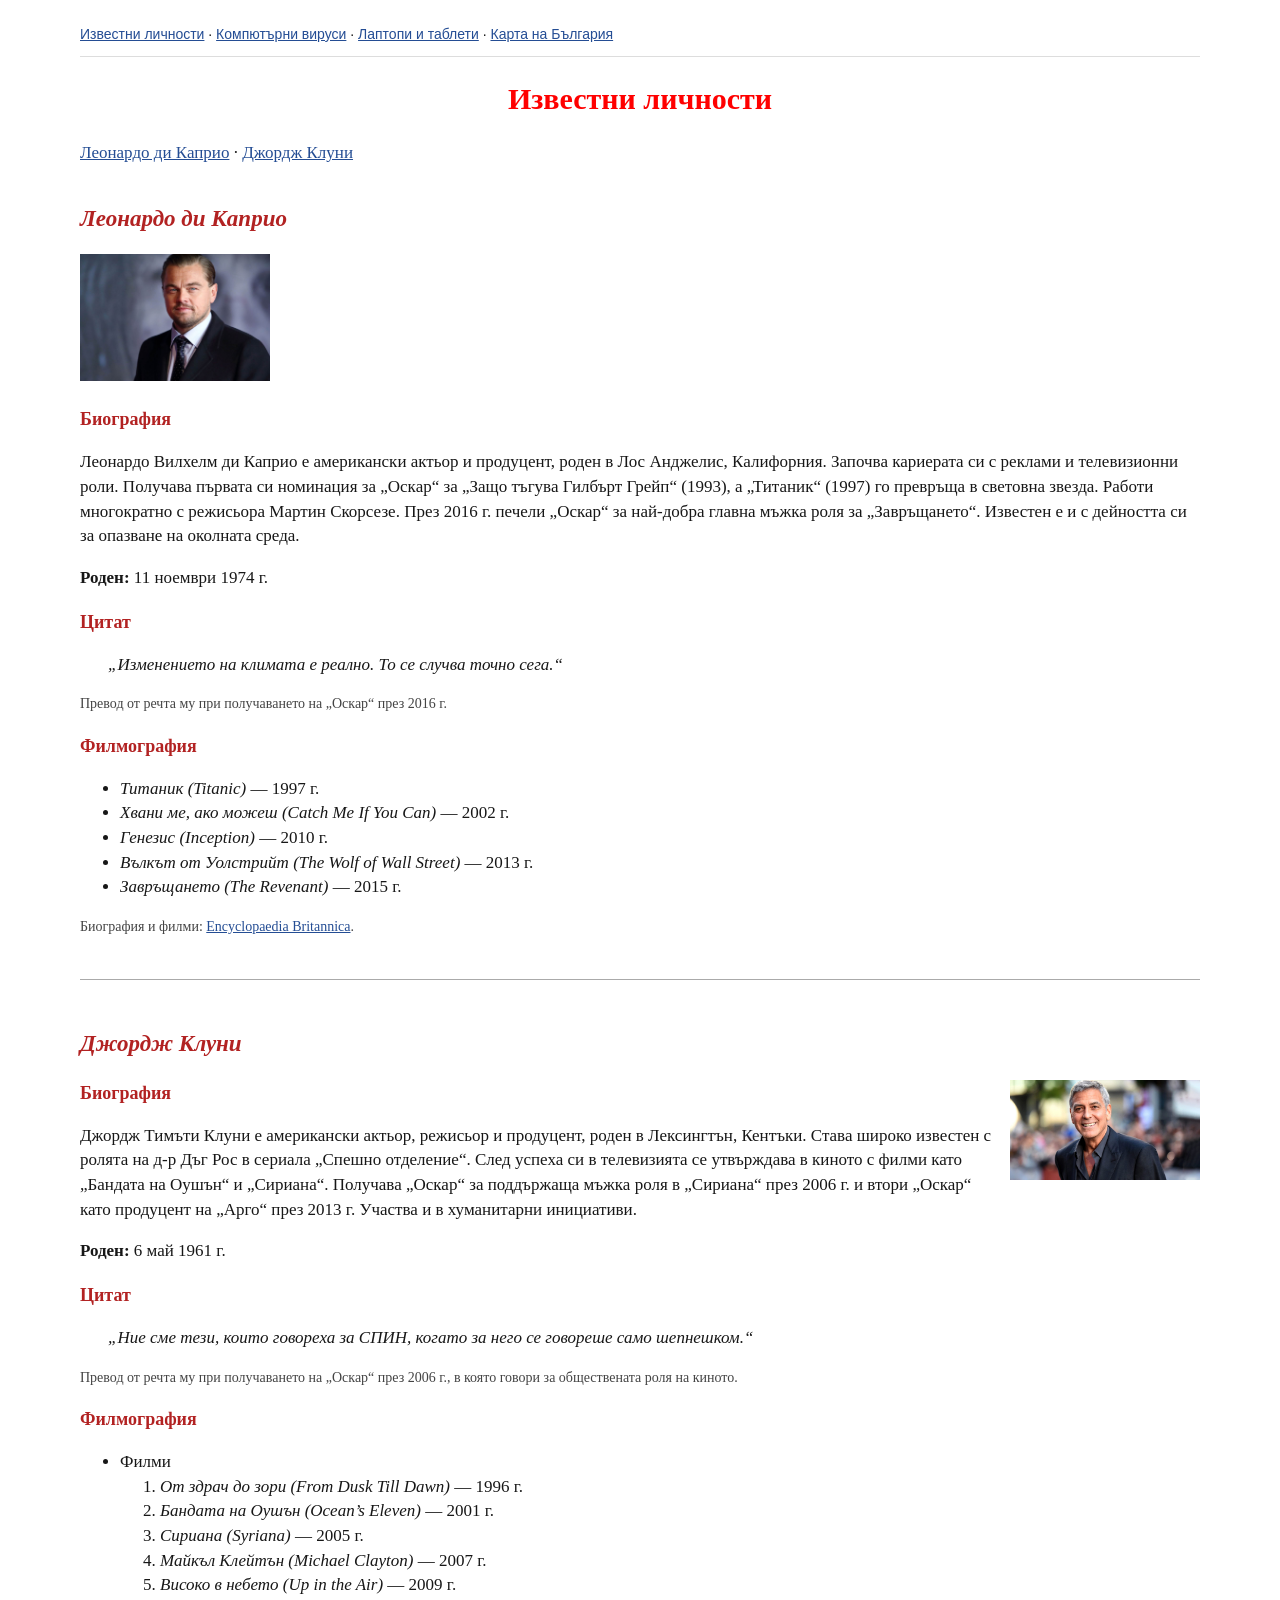
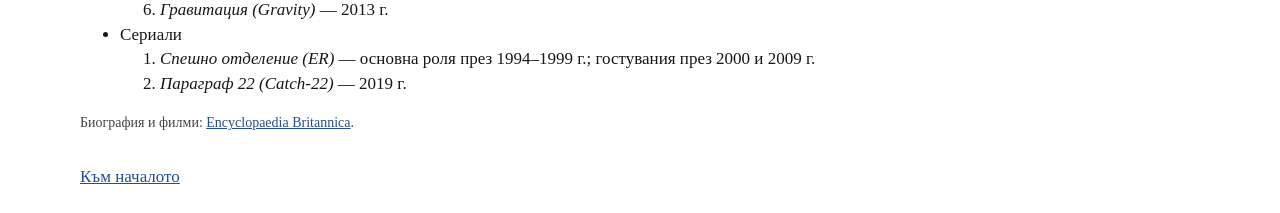
<file: upr2/index.html>
<!DOCTYPE html>
<html lang="bg">
<head>
<meta charset="UTF-8">
<meta name="viewport" content="width=device-width, initial-scale=1">
<title>Известни личности</title>
<link rel="stylesheet" href="style.css">
</head>
<body>
<nav aria-label="Задачи"><a href="index.html">Известни личности</a> · <a href="viruses.html">Компютърни вируси</a> · <a href="computers.html">Лаптопи и таблети</a> · <a href="map.html">Карта на България</a></nav>
<main>
<h1 id="top" style="color:red; text-align:center">Известни личности</h1>
<p><a href="#leonardo">Леонардо ди Каприо</a> · <a href="#george">Джордж Клуни</a></p>
<!-- Задача 1: две личности, различни от примерите в условието. -->
<section id="leonardo">
<h2 style="color:firebrick; font-style:italic">Леонардо ди Каприо</h2>
<img class="portrait" src="images/leonardo-dicaprio.jpg" alt="Леонардо ди Каприо на официално събитие" width="190">
<h3 style="color:firebrick">Биография</h3>
<p>Леонардо Вилхелм ди Каприо е американски актьор и продуцент, роден в Лос Анджелис, Калифорния. Започва кариерата си с реклами и телевизионни роли. Получава първата си номинация за „Оскар“ за „Защо тъгува Гилбърт Грейп“ (1993), а „Титаник“ (1997) го превръща в световна звезда. Работи многократно с режисьора Мартин Скорсезе. През 2016 г. печели „Оскар“ за най-добра главна мъжка роля за „Завръщането“. Известен е и с дейността си за опазване на околната среда.</p>
<p><strong>Роден:</strong> <time datetime="1974-11-11">11 ноември 1974 г.</time></p>
<h3 style="color:firebrick">Цитат</h3>
<blockquote cite="https://www.oscars.org/oscars/ceremonies/2016">„Изменението на климата е реално. То се случва точно сега.“</blockquote>
<p class="source">Превод от речта му при получаването на „Оскар“ през 2016 г.</p>
<h3 style="color:firebrick">Филмография</h3>
<ul>
<li><i>Титаник (Titanic)</i> — 1997 г.</li>
<li><i>Хвани ме, ако можеш (Catch Me If You Can)</i> — 2002 г.</li>
<li><i>Генезис (Inception)</i> — 2010 г.</li>
<li><i>Вълкът от Уолстрийт (The Wolf of Wall Street)</i> — 2013 г.</li>
<li><i>Завръщането (The Revenant)</i> — 2015 г.</li>
</ul>
<p class="source">Биография и филми: <a href="https://www.britannica.com/biography/Leonardo-DiCaprio">Encyclopaedia Britannica</a>.</p>
</section>
<hr>
<section id="george">
<h2 style="color:firebrick; font-style:italic">Джордж Клуни</h2>
<img class="portrait" src="images/george-clooney.jpg" alt="Джордж Клуни на официално събитие" width="190" style="float:right; margin-left:10px; margin-bottom:10px">
<h3 style="color:firebrick">Биография</h3>
<p>Джордж Тимъти Клуни е американски актьор, режисьор и продуцент, роден в Лексингтън, Кентъки. Става широко известен с ролята на д-р Дъг Рос в сериала „Спешно отделение“. След успеха си в телевизията се утвърждава в киното с филми като „Бандата на Оушън“ и „Сириана“. Получава „Оскар“ за поддържаща мъжка роля в „Сириана“ през 2006 г. и втори „Оскар“ като продуцент на „Арго“ през 2013 г. Участва и в хуманитарни инициативи.</p>
<p><strong>Роден:</strong> <time datetime="1961-05-06">6 май 1961 г.</time></p>
<h3 style="color:firebrick">Цитат</h3>
<blockquote cite="https://www.oscars.org/oscars/ceremonies/2006">„Ние сме тези, които говореха за СПИН, когато за него се говореше само шепнешком.“</blockquote>
<p class="source">Превод от речта му при получаването на „Оскар“ през 2006 г., в която говори за обществената роля на киното.</p>
<h3 style="color:firebrick">Филмография</h3>
<!-- Смесен списък: неномерирани категории с номерирани заглавия. -->
<ul>
<li>Филми
<ol>
<li><i>От здрач до зори (From Dusk Till Dawn)</i> — 1996 г.</li>
<li><i>Бандата на Оушън (Ocean’s Eleven)</i> — 2001 г.</li>
<li><i>Сириана (Syriana)</i> — 2005 г.</li>
<li><i>Майкъл Клейтън (Michael Clayton)</i> — 2007 г.</li>
<li><i>Високо в небето (Up in the Air)</i> — 2009 г.</li>
<li><i>Гравитация (Gravity)</i> — 2013 г.</li>
</ol></li>
<li>Сериали
<ol>
<li><i>Спешно отделение (ER)</i> — основна роля през 1994–1999 г.; гостувания през 2000 и 2009 г.</li>
<li><i>Параграф 22 (Catch-22)</i> — 2019 г.</li>
</ol></li>
</ul>
<p class="source">Биография и филми: <a href="https://www.britannica.com/biography/George-Clooney">Encyclopaedia Britannica</a>.</p>
</section>
<p><a href="#top">Към началото</a></p>
</main>
</body>
</html>
</file>
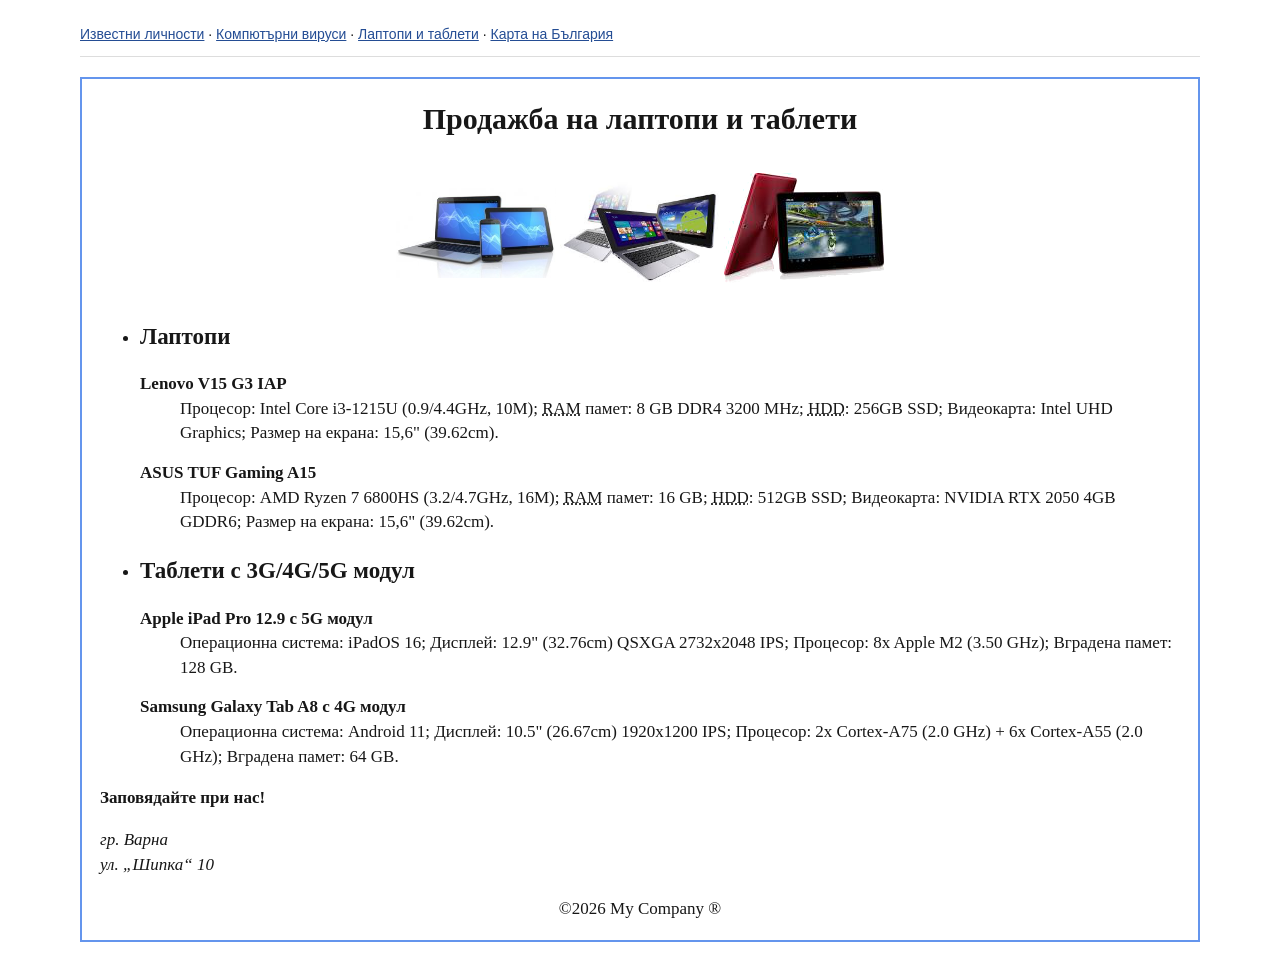
<file: upr2/computers.html>
<!DOCTYPE html>
<html lang="bg">
<head>
<meta charset="UTF-8">
<meta name="viewport" content="width=device-width, initial-scale=1">
<title>Продажба на лаптопи и таблети</title>
<link rel="stylesheet" href="style.css">
</head>
<body>
<nav aria-label="Задачи"><a href="index.html">Известни личности</a> · <a href="viruses.html">Компютърни вируси</a> · <a href="computers.html">Лаптопи и таблети</a> · <a href="map.html">Карта на България</a></nav>
<main>
<article class="catalog">
<h1>Продажба на лаптопи и таблети</h1>
<!-- Изображенията са в отделна папка и са центрирани чрез блоков елемент. -->
<p class="products" style="text-align:center">
<img src="images/laptop1.jpg" alt="Лаптоп, таблет и телефон" width="160" height="135">
<img src="images/laptop2.jpg" alt="Лаптопи с различни екрани" width="160" height="135">
<img src="images/tablet.png" alt="Таблет в червено и черно" width="160" height="135">
</p>
<!-- Смесен списък: основни категории и вложени списъци с определения. -->
<ul>
<li><h2>Лаптопи</h2>
<dl>
<dt>Lenovo V15 G3 IAP</dt>
<dd>Процесор: Intel Core i3-1215U (0.9/4.4GHz, 10M); <abbr title="Random Access Memory — оперативна памет">RAM</abbr> памет: 8 GB DDR4 3200 MHz; <abbr title="Hard Disk Drive — твърд диск">HDD</abbr>: 256GB SSD; Видеокарта: Intel UHD Graphics; Размер на екрана: 15,6&quot; (39.62cm).</dd>
<dt>ASUS TUF Gaming A15</dt>
<dd>Процесор: AMD Ryzen 7 6800HS (3.2/4.7GHz, 16M); <abbr title="Random Access Memory — оперативна памет">RAM</abbr> памет: 16 GB; <abbr title="Hard Disk Drive — твърд диск">HDD</abbr>: 512GB SSD; Видеокарта: NVIDIA RTX 2050 4GB GDDR6; Размер на екрана: 15,6&quot; (39.62cm).</dd>
</dl></li>
<li><h2>Таблети с 3G/4G/5G модул</h2>
<dl>
<dt>Apple iPad Pro 12.9 с 5G модул</dt>
<dd>Операционна система: iPadOS 16; Дисплей: 12.9&quot; (32.76cm) QSXGA 2732x2048 IPS; Процесор: 8x Apple M2 (3.50 GHz); Вградена памет: 128 GB.</dd>
<dt>Samsung Galaxy Tab A8 с 4G модул</dt>
<dd>Операционна система: Android 11; Дисплей: 10.5&quot; (26.67cm) 1920x1200 IPS; Процесор: 2x Cortex-A75 (2.0 GHz) + 6x Cortex-A55 (2.0 GHz); Вградена памет: 64 GB.</dd>
</dl></li>
</ul>
<!-- Наименованията HDD/SSD са запазени според предоставения text.txt. -->
<p><strong>Заповядайте при нас!</strong></p>
<address>гр. Варна<br>ул. „Шипка“ 10</address>
<footer style="font-family:Georgia, serif">&copy;2026 My Company &reg;</footer>
</article>
</main>
</body>
</html>
</file>
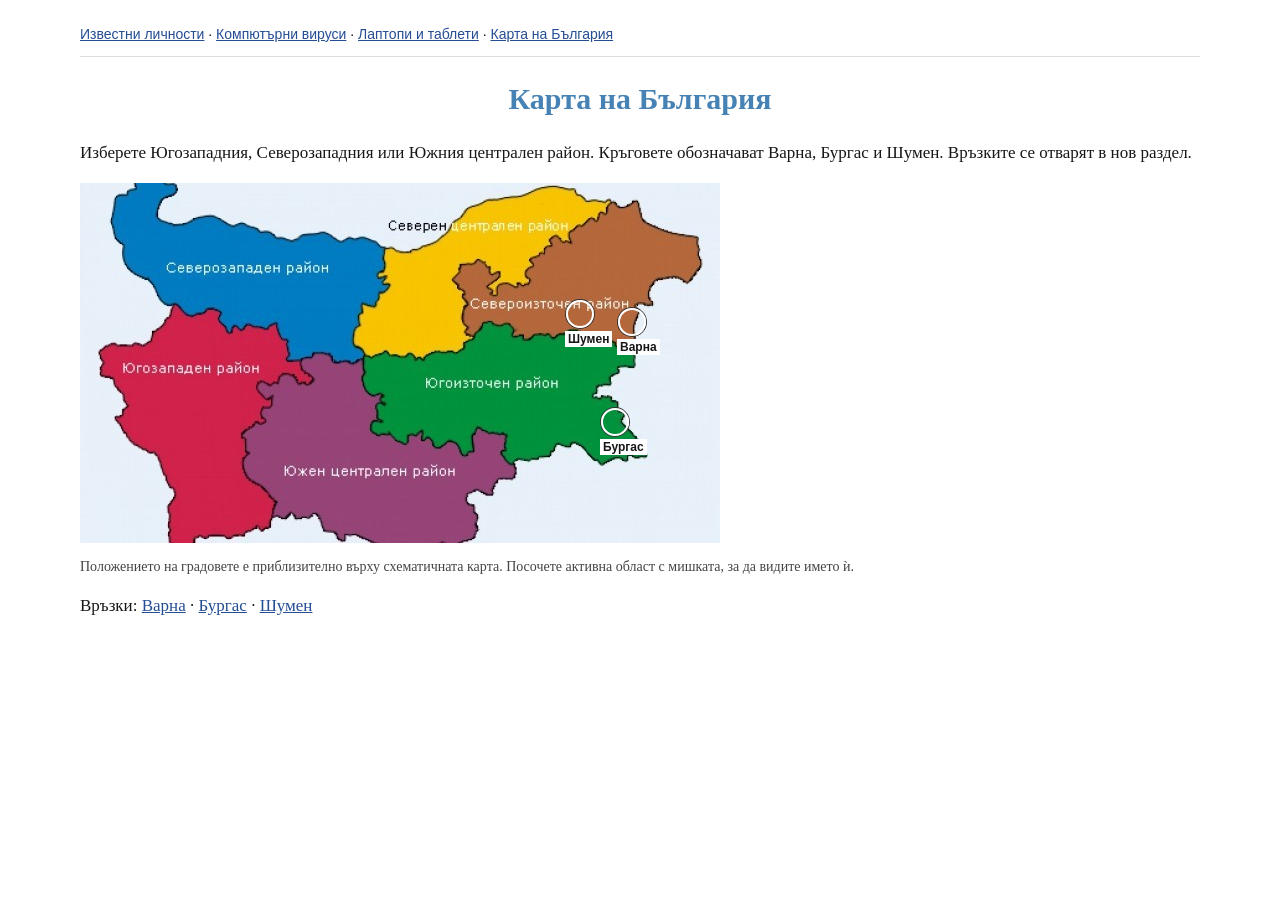
<file: upr2/map.html>
<!DOCTYPE html>
<html lang="bg">
<head>
<meta charset="UTF-8">
<meta name="viewport" content="width=device-width, initial-scale=1">
<title>Карта на България</title>
<link rel="stylesheet" href="style.css">
</head>
<body>
<nav aria-label="Задачи"><a href="index.html">Известни личности</a> · <a href="viruses.html">Компютърни вируси</a> · <a href="computers.html">Лаптопи и таблети</a> · <a href="map.html">Карта на България</a></nav>
<main>
<h1 style="color:steelblue; text-align:center">Карта на България</h1>
<p>Изберете Югозападния, Северозападния или Южния централен район. Кръговете обозначават Варна, Бургас и Шумен. Връзките се отварят в нов раздел.</p>
<!-- Оригиналните размери пазят съответствието с координатите на картата. -->
<div class="map-scroll"><div class="map-frame">
<img src="images/item_bulgarialocationmap1.jpg" width="640" height="360" alt="Карта на шестте района на България с активни области" usemap="#bulgaria">
<span class="city" style="left:538px; top:125px; width:28px; height:28px" aria-hidden="true"></span><span class="city-label" style="left:537px; top:156px" aria-hidden="true">Варна</span>
<span class="city" style="left:521px; top:225px; width:28px; height:28px" aria-hidden="true"></span><span class="city-label" style="left:520px; top:256px" aria-hidden="true">Бургас</span>
<span class="city" style="left:486px; top:117px; width:28px; height:28px" aria-hidden="true"></span><span class="city-label" style="left:485px; top:148px" aria-hidden="true">Шумен</span>
</div></div>
<map name="bulgaria" id="bulgaria">
<area shape="circle" coords="552,139,14" href="https://www.varna.bg/" target="_blank" rel="noopener noreferrer" alt="Варна" title="Варна">
<area shape="circle" coords="535,239,14" href="https://www.burgas.bg/" target="_blank" rel="noopener noreferrer" alt="Бургас" title="Бургас">
<area shape="circle" coords="500,131,14" href="https://www.shumen.bg/" target="_blank" rel="noopener noreferrer" alt="Шумен" title="Шумен">
<area shape="poly" coords="20,169,29,162,59,163,71,146,89,134,91,121,108,133,127,124,138,128,142,143,153,145,157,140,167,145,194,143,201,155,203,173,218,181,224,193,233,196,230,201,221,200,208,191,199,193,195,202,184,200,178,205,184,215,192,216,183,229,184,237,173,240,163,250,166,268,161,275,165,291,177,299,190,308,193,323,190,341,176,345,163,350,143,351,120,352,115,359,91,359,88,345,90,327,87,317,94,307,85,296,81,282,75,269,62,263,56,250,44,243,32,213,21,197,22,184" href="https://bg.wikipedia.org/wiki/%D0%AE%D0%B3%D0%BE%D0%B7%D0%B0%D0%BF%D0%B0%D0%B4%D0%B5%D0%BD_%D1%80%D0%B0%D0%B9%D0%BE%D0%BD" target="_blank" rel="noopener noreferrer" alt="Югозападен район" title="Югозападен район">
<area shape="poly" coords="58,0,86,0,96,6,96,13,85,17,80,25,77,34,87,40,107,43,125,35,139,35,153,43,173,46,190,53,211,56,230,53,245,50,258,58,276,57,288,62,304,64,302,83,309,89,302,96,309,103,302,111,294,122,283,122,279,140,273,147,275,165,283,173,276,178,265,176,255,180,244,173,233,171,220,176,210,178,206,158,201,153,195,142,177,147,166,142,157,146,150,142,144,145,139,131,128,125,111,133,99,130,91,122,79,120,70,110,62,96,50,89,44,79,41,64,33,51,30,36,35,13,49,9,55,7" href="https://bg.wikipedia.org/wiki/%D0%A1%D0%B5%D0%B2%D0%B5%D1%80%D0%BE%D0%B7%D0%B0%D0%BF%D0%B0%D0%B4%D0%B5%D0%BD_%D1%80%D0%B0%D0%B9%D0%BE%D0%BD" target="_blank" rel="noopener noreferrer" alt="Северозападен район" title="Северозападен район">
<area shape="poly" coords="192,341,195,323,189,308,178,301,166,290,163,276,167,270,164,251,174,242,185,238,186,226,192,218,183,215,176,207,179,200,188,202,195,204,199,195,209,191,219,199,229,201,233,196,222,187,220,178,233,171,245,173,254,181,266,176,278,179,283,174,283,197,289,209,303,214,297,220,299,230,293,238,293,247,304,249,314,256,325,250,338,260,342,251,353,254,361,264,370,260,380,268,383,274,393,271,394,253,401,246,411,252,427,255,424,267,428,278,435,282,434,295,417,299,412,311,399,307,388,312,387,320,396,327,395,338,398,351,391,358,307,359,290,353,278,350,267,358,258,358,252,350,243,346,239,334,233,332,223,335,218,330,213,335,203,331,197,336" href="https://bg.wikipedia.org/wiki/%D0%AE%D0%B6%D0%B5%D0%BD_%D1%86%D0%B5%D0%BD%D1%82%D1%80%D0%B0%D0%BB%D0%B5%D0%BD_%D1%80%D0%B0%D0%B9%D0%BE%D0%BD" target="_blank" rel="noopener noreferrer" alt="Южен централен район" title="Южен централен район">
</map>
<p class="source">Положението на градовете е приблизително върху схематичната карта. Посочете активна област с мишката, за да видите името ѝ.</p>
<p>Връзки: <a href="https://www.varna.bg/" target="_blank" rel="noopener noreferrer">Варна</a> · <a href="https://www.burgas.bg/" target="_blank" rel="noopener noreferrer">Бургас</a> · <a href="https://www.shumen.bg/" target="_blank" rel="noopener noreferrer">Шумен</a></p>
</main>
</body>
</html>
</file>
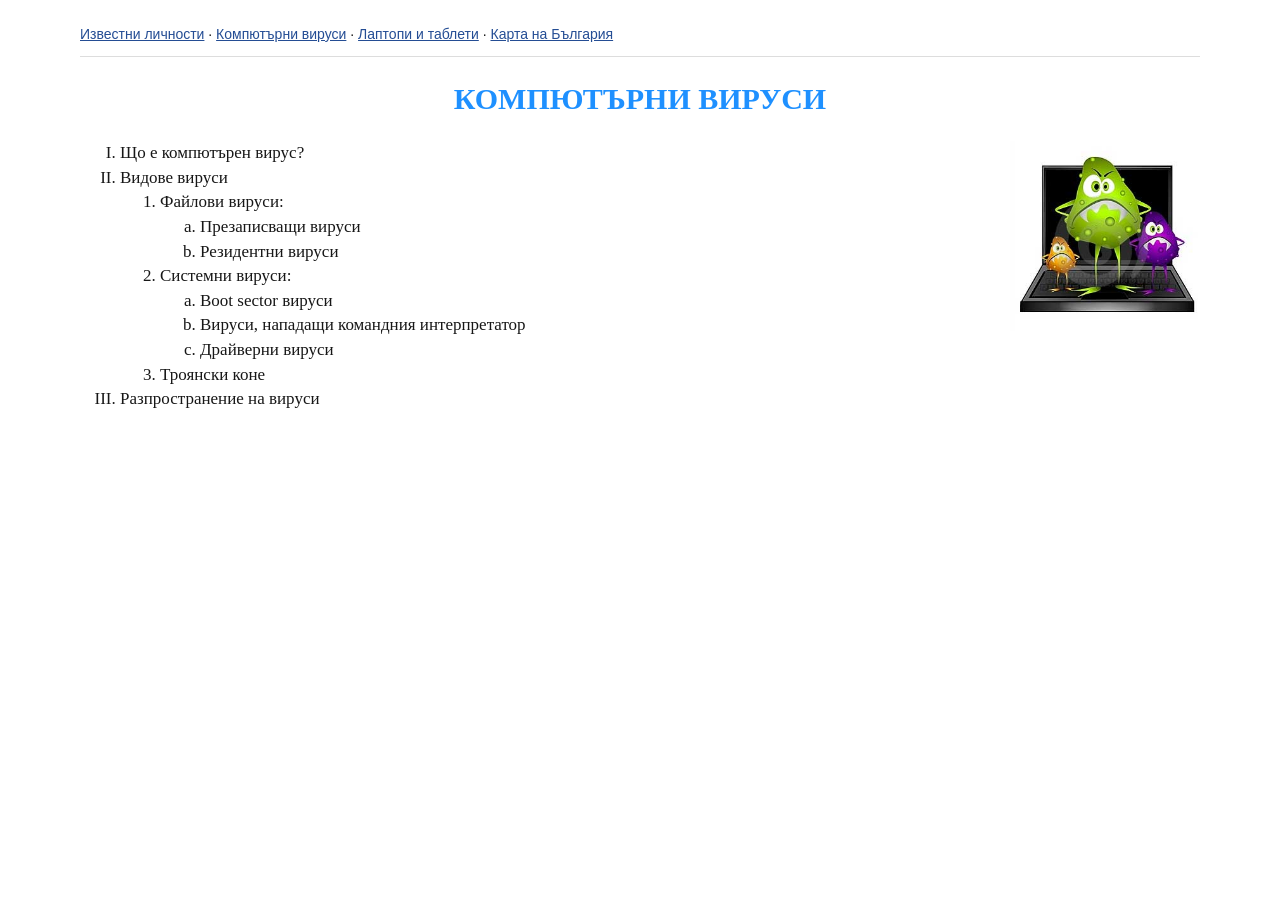
<file: upr2/viruses.html>
<!DOCTYPE html>
<html lang="bg">
<head>
<meta charset="UTF-8">
<meta name="viewport" content="width=device-width, initial-scale=1">
<title>Компютърни вируси</title>
<link rel="stylesheet" href="style.css">
</head>
<body>
<nav aria-label="Задачи"><a href="index.html">Известни личности</a> · <a href="viruses.html">Компютърни вируси</a> · <a href="computers.html">Лаптопи и таблети</a> · <a href="map.html">Карта на България</a></nav>
<main>
<h1 style="color:dodgerblue; text-align:center">КОМПЮТЪРНИ ВИРУСИ</h1>
<!-- Изображението е вдясно, а трите нива на списъка са с различна номерация. -->
<img src="images/virus.jpg" alt="Илюстрация на компютърни вируси върху лаптоп" width="190" style="float:right; margin-left:20px; max-width:35%; height:auto">
<ol type="I">
<li>Що е компютърен вирус?</li>
<li>Видове вируси
<ol>
<li>Файлови вируси:
<ol type="a"><li>Презаписващи вируси</li><li>Резидентни вируси</li></ol>
</li>
<li>Системни вируси:
<ol type="a"><li>Boot sector вируси</li><li>Вируси, нападащи командния интерпретатор</li><li>Драйверни вируси</li></ol>
</li>
<li>Троянски коне</li>
</ol></li>
<li>Разпространение на вируси</li>
</ol>
</main>
</body>
</html>
</file>
<file: upr2/style.css>
body { margin: 24px auto; padding: 0 20px; max-width: 1120px; color: #171717; background: white; font-family: "Times New Roman", serif; font-size: 17px; line-height: 1.45; }
nav { font-family: Arial, sans-serif; font-size: 14px; padding-bottom: 12px; border-bottom: 1px solid #ddd; }
a { color: #244d94; }
a:focus-visible, area:focus-visible { outline: 3px solid #e39116; }
h1 { font-size: 30px; } h2 { font-size: 23px; } h3 { font-size: 18px; }
.portrait { width: 190px; height: auto; max-width: 40%; }
section { display: flow-root; }
hr { margin: 28px 0; border: 0; border-top: 1px solid #aaa; }
blockquote { margin-left: 28px; font-style: italic; }
.source { font-size: 14px; color: #444; }
.catalog { border: 2px solid cornflowerblue; padding: 18px; margin-top: 20px; }
.catalog h1 { text-align: center; margin-top: 0; }
.products img { width: 160px; max-width: 30%; height: 135px; object-fit: contain; vertical-align: middle; }
dt { font-weight: bold; } dd { margin-bottom: 15px; }
.catalog footer { text-align: center; margin-top: 20px; }
.map-scroll { overflow-x: auto; }
.map-frame { position: relative; width: 640px; height: 360px; }
.map-frame img { display: block; }
.city { position: absolute; width: 26px; height: 26px; border: 2px solid #fff; box-shadow: 0 0 0 1px #333; border-radius: 50%; box-sizing: border-box; pointer-events: none; }
.city-label { position: absolute; font: bold 12px Arial, sans-serif; background: #fff; padding: 1px 3px; pointer-events: none; }
@media(max-width: 600px) { body { margin: 12px auto; padding: 0 12px; } h1 { font-size: 25px; } .catalog { padding: 10px; } dd { margin-left: 16px; } }
</file>
